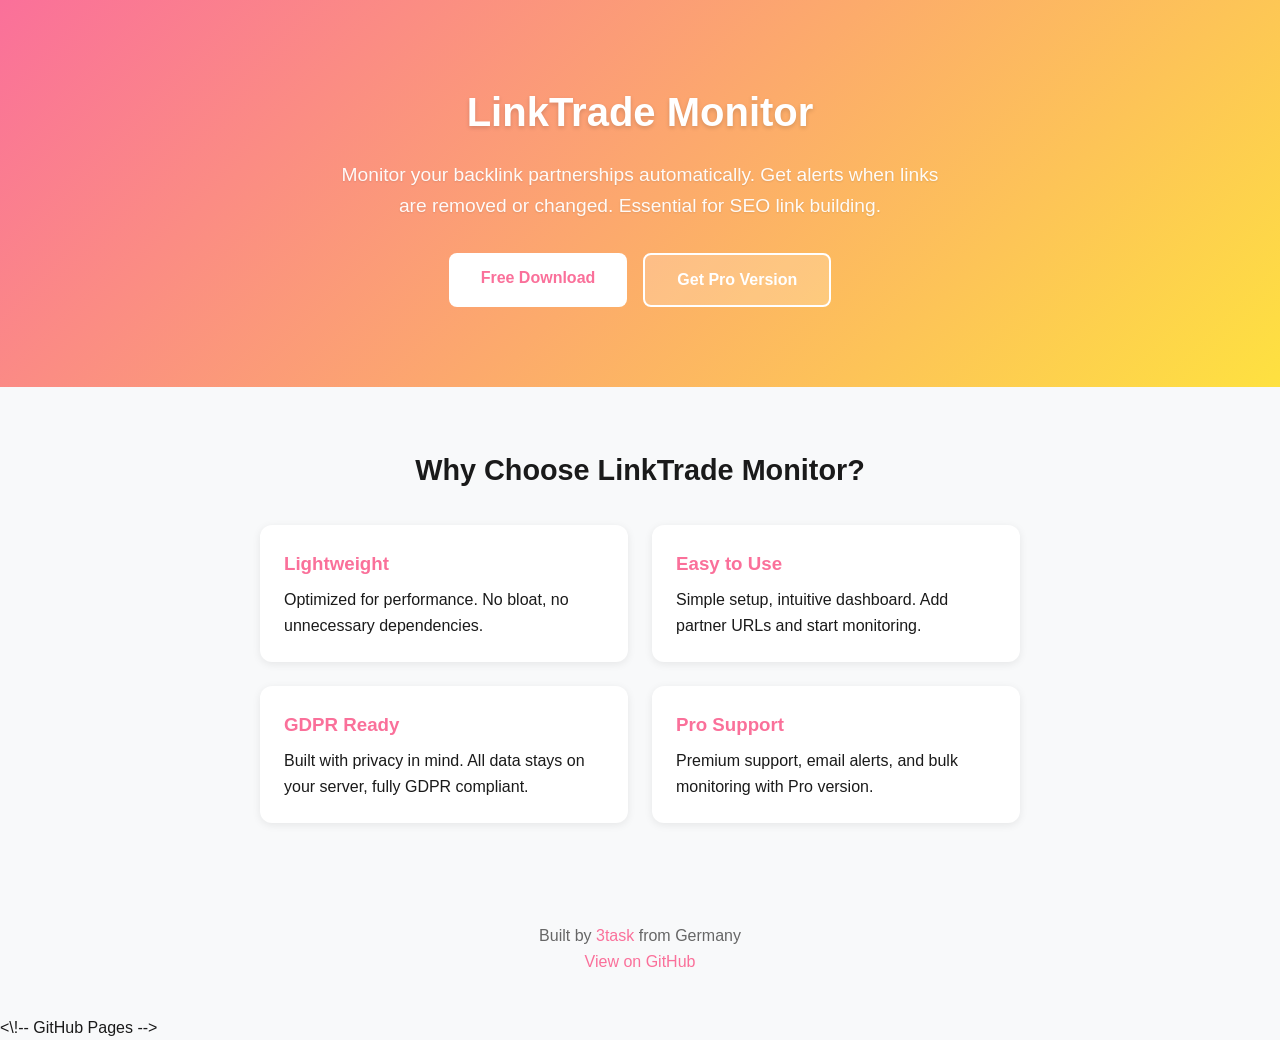
<file: index.html>
<!DOCTYPE html>
<html lang="en">
<head>
    <meta charset="UTF-8">
    <meta name="viewport" content="width=device-width, initial-scale=1.0">
    <title>LinkTrade Monitor — WordPress Backlink Monitoring Plugin</title>
    <meta name="description" content="Monitor your backlink partnerships automatically. Get alerts when links are removed or changed. Essential for SEO link building.">
    <style>
        * { margin: 0; padding: 0; box-sizing: border-box; }
        body { font-family: -apple-system, BlinkMacSystemFont, 'Segoe UI', Roboto, sans-serif; line-height: 1.6; color: #1a1a1a; background: #f8f9fa; }
        .hero { background: linear-gradient(135deg, #fa709a 0%, #fee140 100%); color: white; padding: 80px 20px; text-align: center; }
        .hero h1 { font-size: 2.5rem; margin-bottom: 1rem; text-shadow: 0 2px 4px rgba(0,0,0,0.15); }
        .hero p { font-size: 1.2rem; max-width: 600px; margin: 0 auto 2rem; opacity: 0.95; text-shadow: 0 1px 2px rgba(0,0,0,0.1); }
        .buttons { display: flex; gap: 1rem; justify-content: center; flex-wrap: wrap; }
        .btn { display: inline-block; padding: 12px 32px; border-radius: 8px; text-decoration: none; font-weight: 600; font-size: 1rem; transition: transform 0.2s; }
        .btn:hover { transform: translateY(-2px); }
        .btn-primary { background: white; color: #fa709a; }
        .btn-secondary { background: rgba(255,255,255,0.2); color: white; border: 2px solid white; }
        .features { max-width: 800px; margin: 60px auto; padding: 0 20px; }
        .features h2 { text-align: center; font-size: 1.8rem; margin-bottom: 2rem; }
        .feature-grid { display: grid; grid-template-columns: repeat(auto-fit, minmax(250px, 1fr)); gap: 1.5rem; }
        .feature { background: white; padding: 24px; border-radius: 12px; box-shadow: 0 2px 8px rgba(0,0,0,0.08); }
        .feature h3 { margin-bottom: 0.5rem; color: #fa709a; }
        footer { text-align: center; padding: 40px 20px; color: #666; }
        footer a { color: #fa709a; text-decoration: none; }
    </style>
</head>
<body>
    <div class="hero">
        <h1>LinkTrade Monitor</h1>
        <p>Monitor your backlink partnerships automatically. Get alerts when links are removed or changed. Essential for SEO link building.</p>
        <div class="buttons">
            <a href="https://wordpress.org/plugins/linktrade-monitor/" class="btn btn-primary">Free Download</a>
            <a href="https://www.3task.de/linktrade-monitor-pro/" class="btn btn-secondary">Get Pro Version</a>
        </div>
    </div>
    <div class="features">
        <h2>Why Choose LinkTrade Monitor?</h2>
        <div class="feature-grid">
            <div class="feature">
                <h3>Lightweight</h3>
                <p>Optimized for performance. No bloat, no unnecessary dependencies.</p>
            </div>
            <div class="feature">
                <h3>Easy to Use</h3>
                <p>Simple setup, intuitive dashboard. Add partner URLs and start monitoring.</p>
            </div>
            <div class="feature">
                <h3>GDPR Ready</h3>
                <p>Built with privacy in mind. All data stays on your server, fully GDPR compliant.</p>
            </div>
            <div class="feature">
                <h3>Pro Support</h3>
                <p>Premium support, email alerts, and bulk monitoring with Pro version.</p>
            </div>
        </div>
    </div>
    <footer>
        <p>Built by <a href="https://www.3task.de">3task</a> from Germany</p>
        <p><a href="https://github.com/Tribun74/linktrade-monitor">View on GitHub</a></p>
    </footer>
</body>
</html>

<\!-- GitHub Pages -->
</file>
